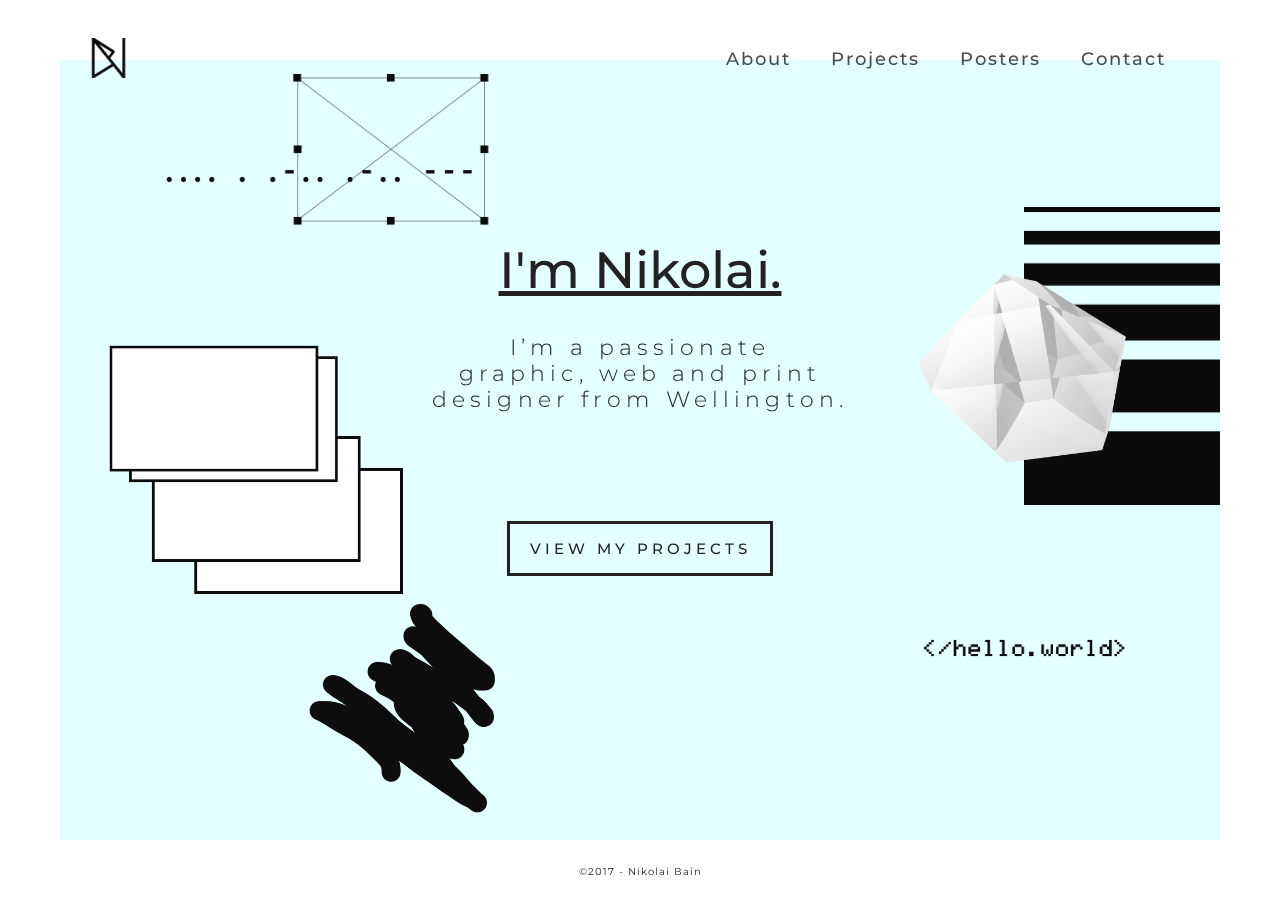
<file: index.html>
<!doctype html>
<html lang="en-US">

<!-- Head -->
    <head>
        <meta charset="UTF-8">
        <meta name="description" content="I'm Nikolai Bain and this is my portfolio website.">
        <meta name="keywords" content="Nikolai Bain, Nikolai, Bain, graphic design, Wellington, web, design, portfolio">
        <meta name="author" content="Nikolai Bain">
        <meta name="viewport" content="width=device-width, initial-scale=1.0">
        <title>Nikolai Bain Design</title>
        <link href="css/stylehome.css" rel="stylesheet" type="text/css">
        <link href="css/responsivehome.css" rel="stylesheet" type="text/css">
        <link href="https://fonts.googleapis.com/css?family=Montserrat:300,500" rel="stylesheet">
        <script src="js/menu.js"></script>
    </head>

<!-- Body Starts -->
<body>
	<div class="container">

<!-- Border -->
<div id="left"></div>
<div id="right"></div>
<div id="top"></div>
<div id="bottom"></div>

<!-- Navigation -->
    <header class="nav">
      <a href="index.html"><img src="images/logo.png" alt="logo"></a>
       <div href="#" class="hamburger">
        <div class="line"></div>
        <div class="line"></div>
        <div class="line"></div>
      </div>
        <ul class="menu">
           <li><a href="contact.html">Contact</a></li>
           <li><a href="posters.html">Posters</a></li>
            <li><a href="https://www.behance.net/nikolaibain">Projects</a></li>
            <li><a href="about.html">About</a></li>
        </ul>
    </header>

<!-- Main Section -->
    <section class="main" id="main">
    	<div class="homeimage1">
      		<img src="images/back1.png" width="45%" alt="square">
		</div>
     	<div class="homeimage2">
      		<img src="images/back2.png" width="110%" alt="square">
		</div>
     <div class="homeimage3">
      		<img src="images/back3.png" width="60%" alt="square">
		</div>
     <div class="homeimage4">
      		<img src="images/back4.png" width="50%" alt="square">
		</div>
     <div class="homeimage5">
      		<img src="images/back5.png" width="60%" alt="square">
		</div>
     <div class="homeimage6">
      		<img src="images/back6.png" width="55%" alt="square">
		</div>
     <div class="homeimage7">
      		<img src="images/back7.png" width="50%" alt="square">
		</div>
      <div class="text">
        <h1><u>I'm Nikolai.</u></h1>
        <h2>I’m a passionate <br> graphic, web and print <br> designer from Wellington.</h2>
        <a href="projects.html"> <div class="button">View my projects</div></a>
      </div>
    </section>

<!-- Footer Section -->
    <div class="footer">
        <p>&copy;2017 - Nikolai Bain</p>
    </div>

<!-- Main Container Ends -->
		</div>
	</body>
</html>
</file>
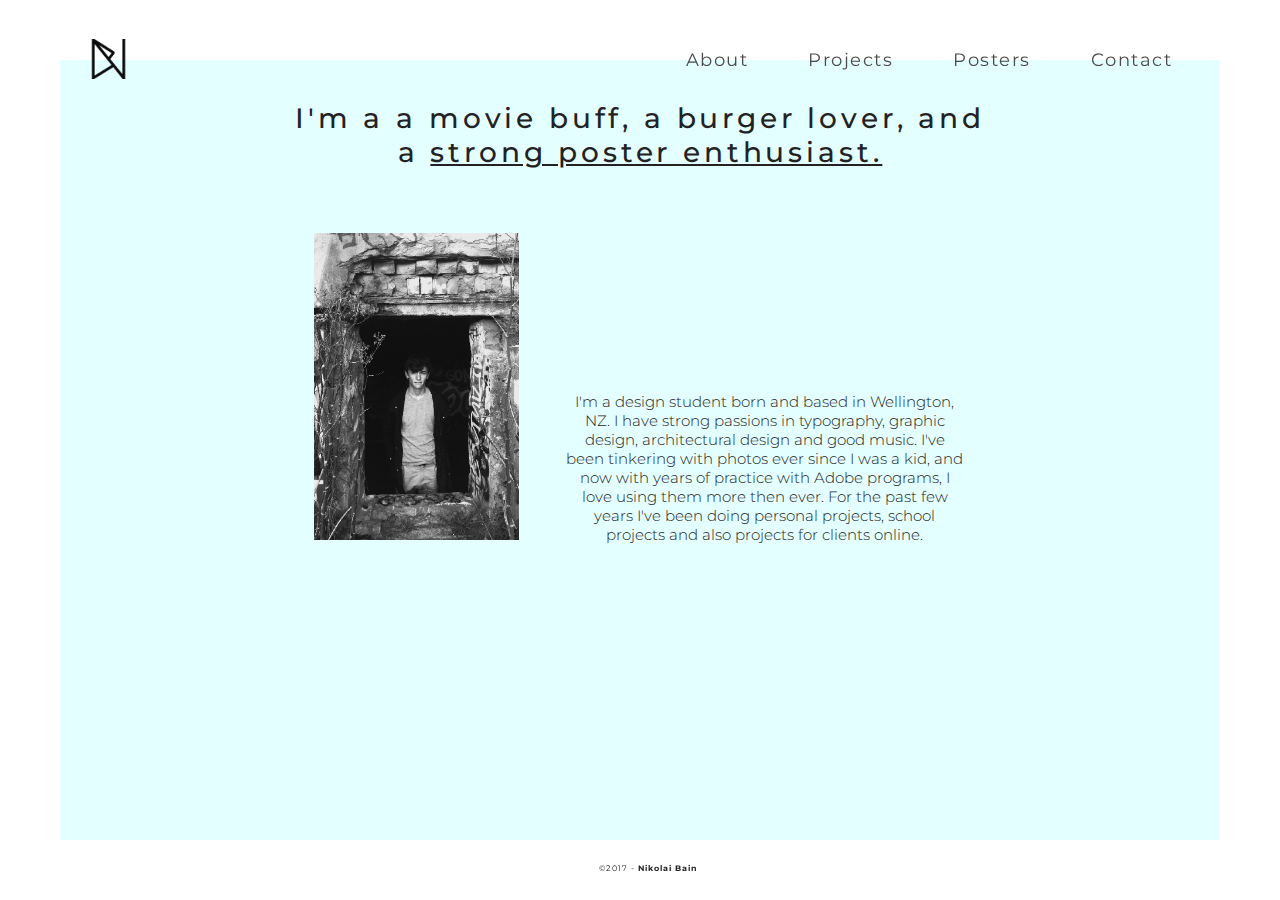
<file: about.html>
<!doctype html>
<html lang="en-US">

<!-- Head -->
    <head>
        <meta charset="UTF-8">
        <meta name="description" content="I'm Nikolai Bain and this is my portfolio website.">
        <meta name="keywords" content="Nikolai Bain, Nikolai, Bain, graphic design, Wellington, web, design, portfolio">
        <meta name="author" content="Nikolai Bain">
        <meta name="viewport" content="width=device-width, initial-scale=1.0">
        <title>Nikolai Bain Design</title>
        <link href="css/style.css" rel="stylesheet" type="text/css">
        <link href="css/responsive.css" rel="stylesheet" type="text/css">
        <link href="https://fonts.googleapis.com/css?family=Montserrat:300,500" rel="stylesheet">
    </head>

<!-- Body Starts -->
<body>
<div class="container">

<!-- Border -->
<div id="left"></div>
<div id="right"></div>
<div id="top"></div>
<div id="bottom"></div>

 <!-- Navigation -->
   <header class="header">
  <a href="index.html" class="logo"><img src="images/logo.png" width="auto" height="40px" alt="logo"></a>
  <input class="menu-btn" type="checkbox" id="menu-btn" />
  <label class="menu-icon" for="menu-btn"><span class="navicon"></span></label>
  <ul class="menu">
    <li><a href="about.html">About</a></li>
    <li><a href="https://www.behance.net/nikolaibain" target="_blank">Projects</a></li>
    <li><a href="posters.html">Posters</a></li>
    <li><a href="contact.html">Contact</a></li>
  </ul>
</header>
    
<!-- Main Section -->
<section class="main" id="main">
		<h2> I'm a a movie buff, a burger lover, and <br>a <u>strong poster enthusiast.</u></h2>
	<div class="section group">
		<div class="col span_2_of_2">
			<img src="images/me.jpg">
		</div>
		<div class="col span_1_of_2">
			<p>I'm a design student born and based in Wellington, NZ. I have strong passions in typography, graphic design, architectural design and good music. I've been tinkering with photos ever since I was a kid, and now with years of practice with Adobe programs, I love using them more then ever. For the past few years I've been doing personal projects, school projects and also projects for clients online. </p> 
		</div>
	</div>
</section>

<!-- Footer Section -->
    <div class="footer">
        &copy;2017 - <strong>Nikolai Bain</strong>
    </div>

<!-- Main Container Ends -->
		</div>
	</body>
</html>
</file>
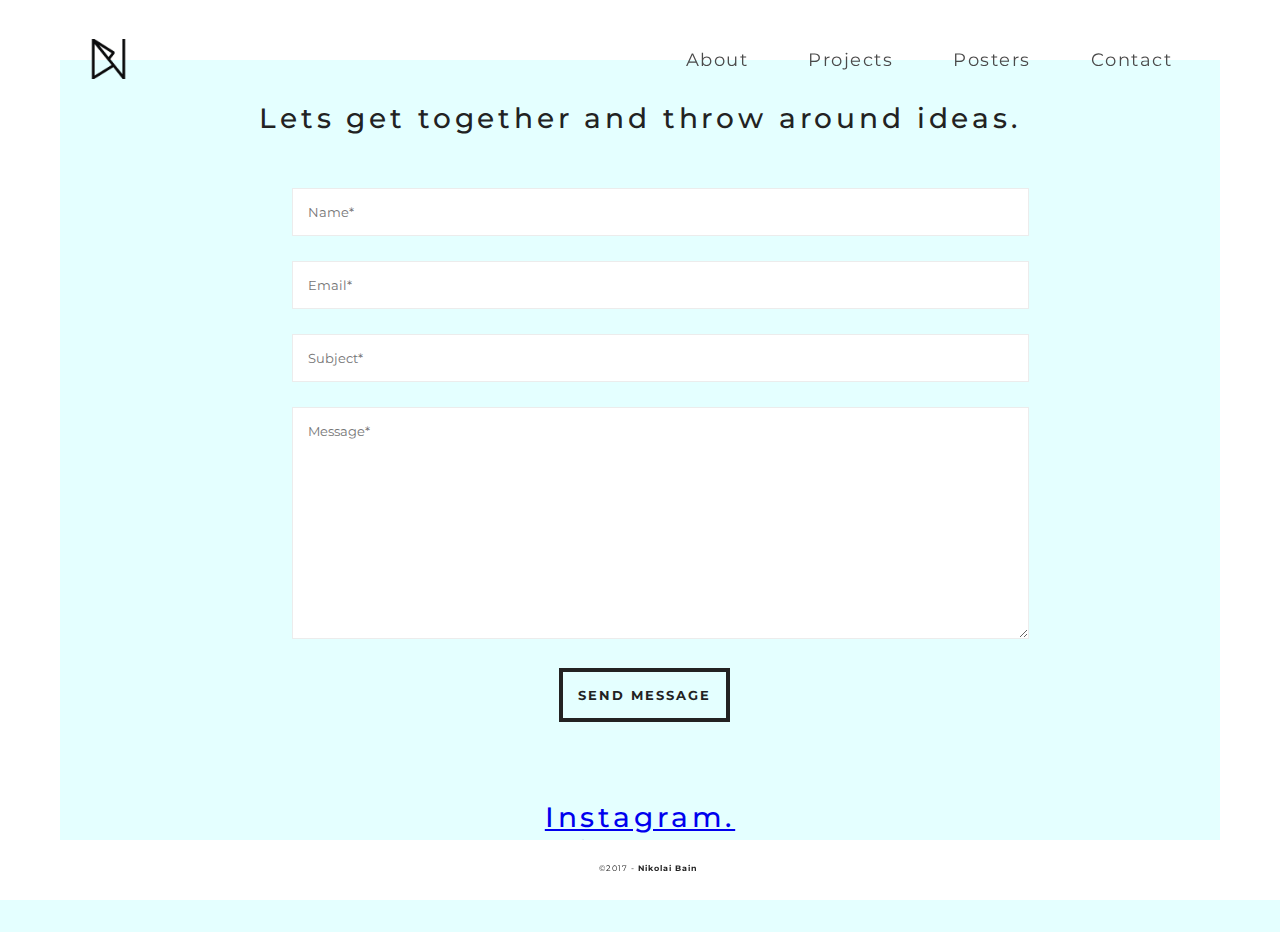
<file: contact.html>
<!doctype html>
<html lang="en-US">

<!-- Head -->
    <head>
        <meta charset="UTF-8">
        <meta name="description" content="I'm Nikolai Bain and this is my portfolio website.">
        <meta name="keywords" content="Nikolai Bain, Nikolai, Bain, graphic design, Wellington, web, design, portfolio">
        <meta name="author" content="Nikolai Bain">
        <meta name="viewport" content="width=device-width, initial-scale=1.0">
        <title>Nikolai Bain Design</title>
        <link href="css/style.css" rel="stylesheet" type="text/css">
        <link href="css/responsive.css" rel="stylesheet" type="text/css">
        <link href="https://fonts.googleapis.com/css?family=Montserrat:300,500" rel="stylesheet">
    </head>

<!-- Body Starts -->
<body>
	<div class="container">

<!-- Border -->
<div id="left"></div>
<div id="right"></div>
<div id="top"></div>
<div id="bottom"></div>

<!-- Navigation -->
 <!-- Navigation -->
   <header class="header">
  <a href="index.html" class="logo"><img src="images/logo.png" width="auto" height="40px" alt="logo"></a>
  <input class="menu-btn" type="checkbox" id="menu-btn" />
  <label class="menu-icon" for="menu-btn"><span class="navicon"></span></label>
  <ul class="menu">
    <li><a href="about.html">About</a></li>
    <li><a href="https://www.behance.net/nikolaibain" target="_blank">Projects</a></li>
    <li><a href="posters.html">Posters</a></li>
    <li><a href="contact.html">Contact</a></li>
  </ul>
</header>

<!-- Main Section -->
   
    <section class="main" id="main">
            <h2>Lets get together and throw around ideas.</h2>
       <section id="main-contact">
   <div class="cont">
                <!-- Form Area -->
                <div class="contact-form">
                    <!-- Form -->
                    <form id="contact-us" method="post" action="#">
                        <!-- Left Inputs -->
                        <div class="col-xs-6 wow animated slideInLeft" data-wow-delay=".5s">
                            <!-- Name -->
                            <input type="text" name="name" id="name" required="required" class="form" placeholder="Name*" />
                            <!-- Email -->
                            <input type="email" name="mail" id="mail" required="required" class="form" placeholder="Email*" />
                            <!-- Subject -->
                            <input type="text" name="subject" id="subject" required="required" class="form" placeholder="Subject*" />
                        </div><!-- End Left Inputs -->
                        <!-- Right Inputs -->
                        <div class="col-xs-6 wow animated slideInRight" data-wow-delay=".5s">
                            <!-- Message -->
                            <textarea name="message" id="message" class="form textarea"  placeholder="Message*"></textarea>
                        </div><!-- End Right Inputs -->
                        <!-- Bottom Submit -->
                        <div class="relative fullwidth col-xs-12">
                            <!-- Send Button -->
                            <button type="submit" id="submit" name="submit" class="form-btn semibold">Send Message</button> 
                        </div><!-- End Bottom Submit -->
                        <!-- Clear -->
                        <div class="clear"></div>
                    </form>

                    <!-- Your Mail Message -->
                    <div class="mail-message-area">
                        <!-- Message -->
                        <div class="alert gray-bg mail-message not-visible-message">
                            <strong>Thank You !</strong> Your email has been delivered.
                        </div>
                        
                    </div>

                </div><!-- End Contact Form Area -->
            </div>
 	</section>
   <h2><a href="https://www.instagram.com/nikolai_does_design/">Instagram.</a><br><a href="https://www.linkedin.com/in/nikolai-bain-45840a140/">LinkedIn.</a><br><a href="https://www.behance.net/nikolaibain">Behance.</a></h2> 
    </section>

<!-- Footer Section -->
    <div class="footer">
        &copy;2017 - <strong>Nikolai Bain</strong>
    </div>

<!-- Main Container Ends -->
		</div>
	</body>
</html>
</file>
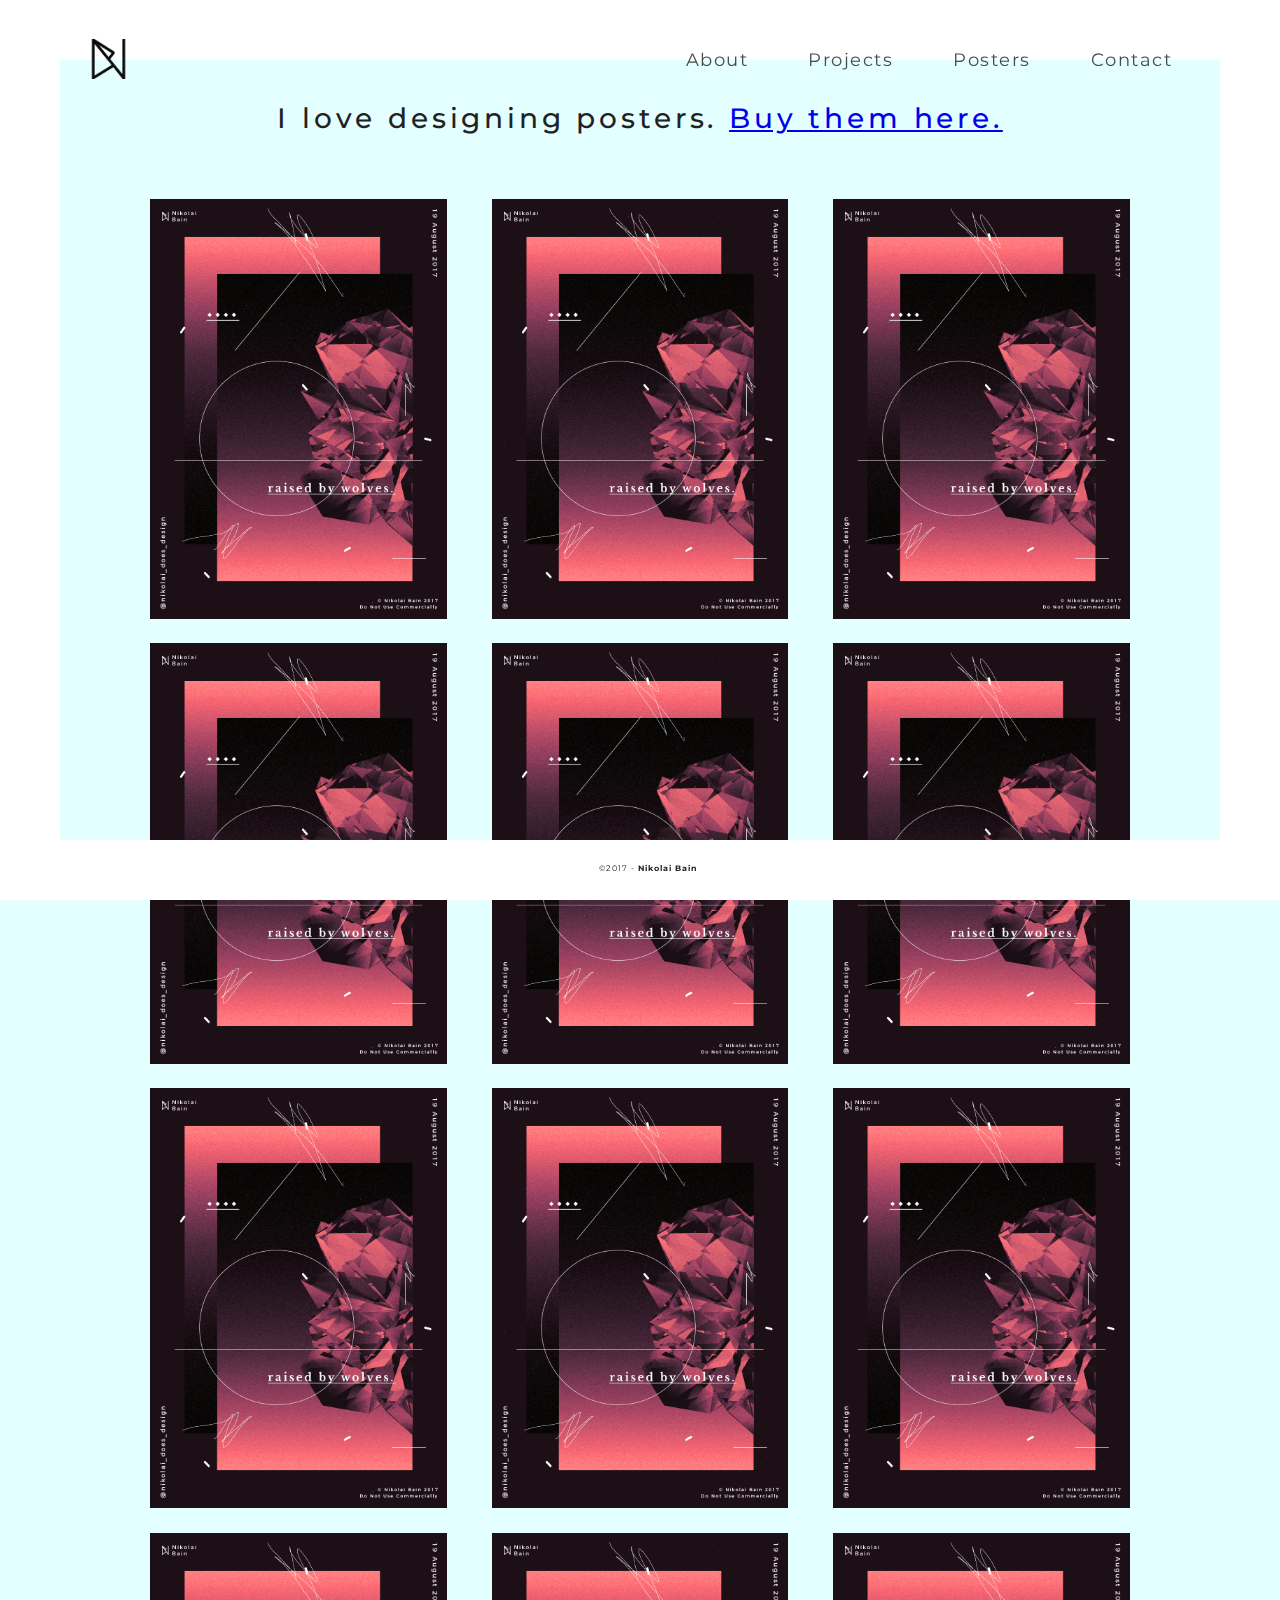
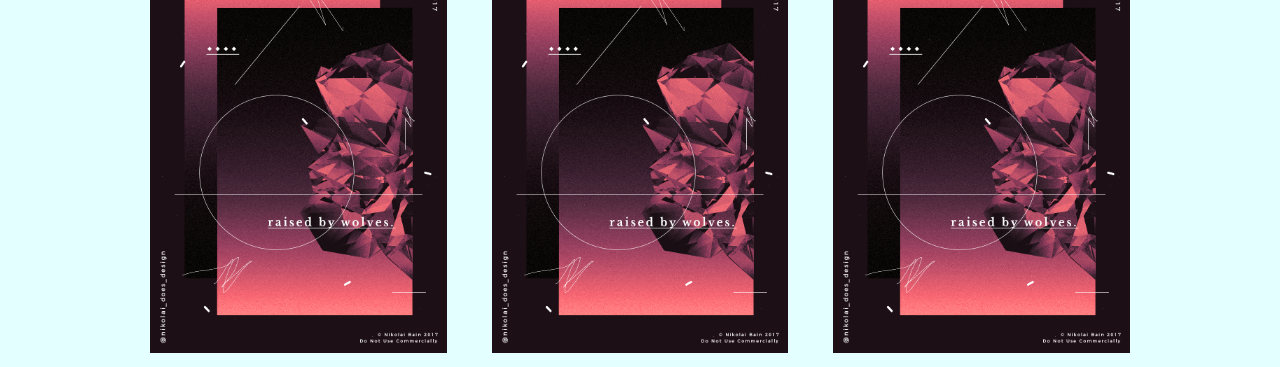
<file: posters.html>
<!doctype html>
<html lang="en-US">

<!-- Head -->
    <head>
        <meta charset="UTF-8">
        <meta name="description" content="I'm Nikolai Bain and this is my portfolio website.">
        <meta name="keywords" content="Nikolai Bain, Nikolai, Bain, graphic design, Wellington, web, design, portfolio">
        <meta name="author" content="Nikolai Bain">
        <meta name="viewport" content="width=device-width, initial-scale=1.0">
        <title>Nikolai Bain Design</title>
        <link href="css/style.css" rel="stylesheet" type="text/css">
        <link href="css/responsive.css" rel="stylesheet" type="text/css">
        <link href="https://fonts.googleapis.com/css?family=Montserrat:300,500" rel="stylesheet">
    </head>

<!-- Body Starts -->
<body>
	<div class="container">

<!-- Border -->
<div id="left"></div>
<div id="right"></div>
<div id="top"></div>
<div id="bottom"></div>

 <!-- Navigation -->
   <header class="header">
  <a href="index.html" class="logo"><img src="images/logo.png" width="auto" height="40px" alt="logo"></a>
  <input class="menu-btn" type="checkbox" id="menu-btn" />
  <label class="menu-icon" for="menu-btn"><span class="navicon"></span></label>
  <ul class="menu">
    <li><a href="about.html">About</a></li>
    <li><a href="https://www.behance.net/nikolaibain" target="_blank">Projects</a></li>
    <li><a href="posters.html">Posters</a></li>
    <li><a href="contact.html">Contact</a></li>
  </ul>
</header>

<!-- Main Section -->
    <section class="main" id="main2">
      <div class="text">
      <h2>I love designing posters. <a href="https://society6.com/nikolaibain/prints">Buy them here.</a></h2>
      </div>
		  <div class="section group">
			<div class="col span_1_of_3">
			<img src="images/aug19web.jpg">
			</div>
			<div class="col span_1_of_3">
			<img src="images/aug19web.jpg">
			</div>
			<div class="col span_1_of_3">
			<img src="images/aug19web.jpg">
			</div>
		</div>
		<div class="section group">
			<div class="col span_1_of_3">
				<img src="images/aug19web.jpg">
			</div>
			<div class="col span_1_of_3">
				<img src="images/aug19web.jpg">
			</div>
			<div class="col span_1_of_3">
				<img src="images/aug19web.jpg">
			</div>
		</div>
		<div class="section group">
			<div class="col span_1_of_3">
				<img src="images/aug19web.jpg">
			</div>
			<div class="col span_1_of_3">
				<img src="images/aug19web.jpg">
			</div>
			<div class="col span_1_of_3">
				<img src="images/aug19web.jpg">
			</div>
		</div>
		<div class="section group">
			<div class="col span_1_of_3">
				<img src="images/aug19web.jpg">
			</div>
			<div class="col span_1_of_3">
				<img src="images/aug19web.jpg">
			</div>
			<div class="col span_1_of_3">
				<img src="images/aug19web.jpg">
			</div>
		</div>
	</section>
	<div class="footer">
        &copy;2017 - <strong>Nikolai Bain</strong>
    </div>

<!-- Footer Section -->

<!-- Main Container Ends -->
		</div>
	</body>
</html>
</file>
<file: css/stylehome.css>
@charset "UTF-8";

/* Body */
body {
	font-family: Montserrat;
	text-align: center;
	color: #222222;
	background-color: #e4ffff;
	background-size: 100%;
}

/* Container */
.container {
	width: 100%;
}

/* Border */
#top, #bottom, #left, #right {
	z-index: 2;
	background: #ffffff;
	position: fixed;
	}
	#left, #right {
		top: 0; bottom: 0;
		width: 60px;
		}
		#left { left: 0; }
		#right { right: 0; }

	#top, #bottom {
		left: 0; right: 0;
		height: 60px;
		}
		#top { top: 0; }
		#bottom { bottom: 0; }

/* Navigation */
.nav {
    position: absolute;
	z-index: 3;
	width: 98%;
	margin-top: 30px;
}
.nav img {
	float: left;
	padding-left: 82px;
	width: 37px;
	height: 40px;
}
.nav ul {
	padding-right: 56px;
  	margin: 0;
}
.nav li {
   display: inline;
   float: right;
   padding-top: 10px;
}
.nav li a {
	margin: 0px 40px 0px 0px;
	text-decoration: none;
	font-size: 18px;
	letter-spacing: 2px;
}
a:link {
    color: #4A4A4A;
	font-weight: 500;
}
a:visited {
	color: #4A4A4A;
}
a:hover {
	font-weight: 500;
    color: #222222;
}
a:active {
}

/* Main Section */
.main {
	z-index: 1;
	height: 60vw;
	position:fixed !important;
	top:23%;
	right:0%;
	left:0%;
}
.logo {
	float: center;
}
.text {
	float: center;
}
h1 {
	font-weight: 500;
	font-size:4vw;
	line-height: 115%;
}
h2 {
	margin-top: 2.4vw;
	padding-bottom: 50px;
	font-weight: 300;
	font-size: 1.7vw;
	letter-spacing: 0.4vw;
}
.button {
	width: 250px;
	margin-right: auto;
	margin-top: 40px;
	margin-left: auto;
	padding-top: 15px;
	padding-bottom: 15px;
	padding-right: 5px;
	padding-left: 5px;
	text-align: center;
	vertical-align: middle;
	border-radius: 0px;
	text-transform: uppercase;
	font-size: 15px;
	letter-spacing: 4px;
	border: 3px solid #222222;
	color: #222222;
	transition: all 0.3s linear;
	position:absolute;
	right:0;
	left:0;
}
.button:hover {
	background-color: #222222;
	color: #e4ffff;
}
.homeimage1 {
	position: absolute;
	right: 50%;
	padding-top: 0vw;
	margin-top: -170px;
	margin-right: 0px;
}
.homeimage2 {
	position: absolute;
	left: 80%;
}
.homeimage3 {
	position: absolute;
	right: 60%;
	padding-top: 0vw;
	margin-top: 100px;
	margin-right: 0px;
}
.homeimage4 {
	position: absolute;
	left: 10%;
	margin-top: 350px;
}
.homeimage5 {
	position: absolute;
	left: 60%;
	padding-top: 0vw;
	margin-top: 0px;
}
.homeimage6 {
	position: absolute;
	left: 60%;
	margin-top: 400px;
}
.homeimage7 {
	position: absolute;
	right: 50%;
	padding-top: 0vw;
	margin-top: -80px;
	margin-right: 0px;
}

/* Footer Banner */
.footer {
	z-index: 3;
	position: absolute;
	text-align: center;
	line-height: 37px;
    width:100%;
	color: #222222;
	font-size: 10px;
	letter-spacing: 1px;
	bottom:0;
	left: 0;
}
</file>
<file: css/responsivehome.css>
@charset "UTF-8";
/* CSS Document */

/* Mobile */
@media screen and (max-width: 700px) and (min-width: 10px){
	
/* Border */
#top, #bottom, #left, #right {
	z-index: 2;
	background: #ffffff;
	}
	#left, #right {
		top: 0;
		bottom: 0;
		width: 20px;
		position: fixed;
	}
	#left { 
		left: 0; 
	}
	#right { 
		right: 0; 
	}
	#top {
		top: 0;
		height: 28px;
		margin-top: -8px;
		}
	#bottom {
		height: 20px;
	}
.nav {
	margin-top: -7px;
}
.nav img {
	padding-top: 8px;
	padding-left: 30px;
	width: auto;
	height: 30px;
}
.nav ul {
	padding-right: 55px;
	padding-left: 45px;
}
.nav li {
	background-color: #ffffff;
    float: center;
	width: 100%;
	padding-top: 20px;
	padding-bottom: 20px;
}
.nav li a {
	margin: 0px 0px 0px 0px;
	font-size: 30px;
}
.menu {
	display: none;
}
h1 {
	font-size:9vw;
	margin-top: 30px;
}
h2 {
	margin-top: 2.4vw;
	padding-bottom: 50px;
	font-size: 4vw;
}

 .hamburger {
    cursor: pointer;
	padding-top: 10px;
	padding-right: 35px;
    display: block;
	float: right;
  }
  .line {
    border-bottom: 3px solid #222222;
    width: 28px;
    margin-bottom: 7px;
  }
  .line:last-child {
    margin-bottom: 0;
  }
	
.button {
	width: 140px;
	margin-right: auto;
	margin-top: 40px;
	margin-left: auto;
	padding-top: 15px;
	padding-bottom: 15px;
	padding-right: 5px;
	padding-left: 5px;
	text-align: center;
	vertical-align: middle;
	border-radius: 0px;
	text-transform: uppercase;
	font-size: 13px;
	letter-spacing: 4px;
	border: 3px solid #222222;
	color: #222222;
	transition: all 0.3s linear;
	position:absolute;
	right:0;
	left:0;
}
	
.footer {
	font-size: 6px;
	line-height: 6px;
}
	
}

/* Small Tablets */
@media (min-width: 701px) and (max-width: 869px) {
	
/* Border */
#top, #bottom, #left, #right {
	z-index: 2;
	background: #ffffff;
	}
	#left, #right {
		top: 0;
		bottom: 0;
		width: 40px;
		position: fixed;
	}
	#left { 
		left: 0; 
	}
	#right { 
		right: 0; 
	}
	#top {
		height: 42px;
		margin-top: -8px;
		}
	#bottom {
		height: 37px;
		}

.nav {
	margin-top: 4px;
}
.nav img {
	padding-top: 2px;
	padding-left: 60px;
	width: 36px;
	height: 38px;
}
.nav ul {
	padding-right: 37px;
}
	.nav li a {
	font-size: 16px;
}
h1 {
	font-size:6.7vw;
}
h2 {
	margin-top: 2.4vw;
	padding-bottom: 50px;
	font-size: 3.2vw;
}
.footer {
	font-size: 9px;
	line-height: 20px;
}
	
}
	
/* Small Desktops */
@media (min-width: 870px) and (max-width: 1200px) {
	
/* Border */
#top, #bottom, #left, #right {
	z-index: 2;
	background: #ffffff;
	}
	#left, #right {
		top: 0;
		bottom: 0;
		width: 50px;
		position: fixed;
	}
	#left { 
		left: 0; 
	}
	#right { 
		right: 0; 
	}
	#top {
		top: 0;
		height: 50px;
		margin-top: -8px;
		}

.nav {
	margin-top: 14px;
}
.nav img {
	padding-left: 70px;
}
.nav ul {
	padding-right: 45px;
}
	
h1 {
	font-size:4.8vw;
}
h2 {
	margin-top: 2.4vw;
	padding-bottom: 50px;
	font-size: 2.3vw;
}
	
.footer {
	line-height: 29px;
}
	
}
</file>
<file: css/style.css>
@charset "UTF-8";

/* Body */
body {
	font-family: Montserrat;
	text-align: center;
	color: #222222;
	background-color: #e4ffff;
	background-size: 100%;
	overflow-x: hidden
}


/* Container */
.container {
	width: 100%;
}

/* Border */
#top, #bottom, #left, #right {
	background: white;
	position: fixed;
	z-index: 100;
	}
	#left, #right {
		top: 0; bottom: 0;
		width: 60px;
		}
		#left { left: 0; }
		#right { right: 0; }
		
	#top, #bottom {
		left: 0; right: 0;
		height: 60px;
		}
		#top { top: 0; }
		#bottom { bottom: 0; }


/* Navigation */

/* header */

.header {
  position: fixed;
  width: 100%;
  z-index: 1000;
	background: white;
}

.header ul {
  padding-right: 86px;
  	margin-top: 21px;
  list-style: none;
  overflow: hidden;
}

.header li a {
  display: block;
  text-decoration: none;
  margin: 0;
	color: #4A4A4A;
	font-size: 18px;
	letter-spacing: 1.5px;
}


.header li a:hover {
    color: #222222;
}

.header .logo {
  display: block;
  float: left;
	margin-top: 31px;
  padding-left: 82px;
	width: 37px;
	height: 40px;
}

/* menu */

.header .menu {
  clear: both;
  max-height: 0;
  transition: max-height .2s ease-out;
}

/* menu icon */

.header .menu-icon {
  cursor: pointer;
  display: inline-block;
  float: right;
  padding: 28px 20px;
  position: relative;
  user-select: none;
}

.header .menu-icon .navicon {
  background: #333;
  display: block;
  height: 2px;
  position: relative;
  transition: background .2s ease-out;
  width: 18px;
}

.header .menu-icon .navicon:before,
.header .menu-icon .navicon:after {
  background: #333;
  content: '';
  display: block;
  height: 100%;
  position: absolute;
  transition: all .2s ease-out;
  width: 100%;
}

.header .menu-icon .navicon:before {
  top: 5px;
}

.header .menu-icon .navicon:after {
  top: -5px;
}

/* menu btn */

.header .menu-btn {
  display: none;
}

.header .menu-btn:checked ~ .menu {
  max-height: 240px;
}

.header .menu-btn:checked ~ .menu-icon .navicon {
  background: transparent;
}

.header .menu-btn:checked ~ .menu-icon .navicon:before {
  transform: rotate(-45deg);
}

.header .menu-btn:checked ~ .menu-icon .navicon:after {
  transform: rotate(45deg);
}

.header .menu-btn:checked ~ .menu-icon:not(.steps) .navicon:before,
.header .menu-btn:checked ~ .menu-icon:not(.steps) .navicon:after {
  top: 0;
}





/* Main Section */
.main {
	height: 400px;
	display:inline-block;
	width: 80vw;
	margin-top: 70px;
}
.flexbox {
	display:inline-block;
	width: 50%;
	margin-top: 100px;
}
h1 {
	font-weight: 500;
	font-size:4vw;
	line-height: 115%;
	margin-bottom: 50px;
}
h2 {
	padding-bottom: 30px;
	padding-right: 50px;
	padding-left: 50px;
	font-weight: 500;
	font-size: 28px;
	letter-spacing: 0.3vw;
}
p {
	font-weight: 300;
	font-size: 15px;
}
.button {
	width: 300px;
	margin-right: auto;
	margin-top: 1vw;
	margin-left: auto;
	padding-top: 15px;
	padding-right: 7px;
	padding-bottom: 15px;
	padding-left: 7px;
	text-align: center;
	vertical-align: middle;
	border-radius: 0px;
	text-transform: uppercase;
	font-size: 15px;
	letter-spacing: 0.4vw;
	border: 3px solid #222222;
	color: #222222;
	transition: all 0.3s linear;
	position:fixed !important;
	position:absolute;
	right:0;
	top:70%;
	left:0;
}
.button:hover {
	background-color: #222222;
	color: #e4ffff;
}
/*  SECTIONS  */
.section {
	clear: both;
	padding: 0px;
	margin: 0px;
}

/*  COLUMN SETUP  */
.col {
	display: inline-block;
	margin: 1% 2% 1% 2%;
}

/*  GROUPING  */
.group:before,
.group:after { content:""; display:table; }
.group:after { clear:both;}
.group { zoom:1; /* For IE 6/7 */ }
/*  GRID OF THREE  */
.span_1_of_3 { 
	width: 29%; 
}
/*  GRID OF TWO  */
.span_2_of_2 {
	width: 20%;
}

.span_1_of_2 {
	width: 39.2%;
}

#main-contact {
	background-color: #e4ffff;
	min-height: 560px;
	padding-left: 16%;
	padding-right: 10%;
	display: flex;
}
img {
    max-width: 100%;
    max-height: 100%;
}
.full {
	display: flex;
}
.cont {
	flex: 1;
  	padding-bottom: 1.5em;
  	padding-right: 7em;
	padding-left: 2.5em;
}

/* Contact Form Section */
.mail-message{
    background: #ffffff !important;
    -webkit-transition: all 0.7s;
    -moz-transition: all 0.7s;
    transition: all 0.7s;
    margin:0 auto;
    border-radius: 0;
}
  .not-visible-message{
    height:0px;
    opacity: 0;
  }
  .visible-message{
    height:auto;
    opacity: 1;
    margin:25px auto 0;
  }
  .form{
    width: 100%;
    padding: 15px;
    background:#ffffff;
    border:1px solid rgba(0, 0, 0, 0.075);
    margin-bottom:25px;
    color:#727272 !important;
	font-family: Montserrat;
    font-size:13px;
  }
  .form:hover{
    border:1px solid #222222;
  }
  .form:focus{
    border:1px solid #222222;
  }
  .textarea{
    height: 200px;
    max-height: 200px;
    max-width: 100%;
  }
  .form-btn{
	align: center;
    padding:15px;
    color:#222222;
    background: #e4ffff;
	font-family: Montserrat;
	text-transform: uppercase;
	font-weight: bold;
	letter-spacing: 2px;
	border: 4px solid #222222;
    -webkit-transition: all 0.3s;
    -moz-transition: all 0.3s;
    transition: all 0.3s;
	margin-bottom: 30px;
  }
  .form-btn:hover{
    background:#222222;
    color: #e4ffff;
  }

/* Footer Banner */
.footer {
	z-index: 1000;
	position: fixed;
	bottom: 0;
	padding-bottom: 20px;
	text-align: center;
    width:100%;
	color: #222222;
	font-size: 8px;
	letter-spacing: 1px;
}
</file>
<file: css/responsive.css>
@charset "UTF-8";
/* CSS Document */

/* Mobile */
@media screen and (max-width: 700px) and (min-width: 10px){
	
/* Border */
#top, #bottom, #left, #right {
	z-index: 2;
	background: #ffffff;
	}
	#left, #right {
		top: 0;
		bottom: 0;
		width: 20px;
		position: fixed;
	}
	#left { 
		left: 0; 
	}
	#right { 
		right: 0; 
	}
	#top {
		top: 0;
		height: 20px;
		margin-top: -8px;
		}
.main2 {
	width: 80vw;
	margin-top: 40px;
	}

h1 {
	font-size:9vw;
	margin-top: 30px;
}
h2 {
	padding-bottom: 40px;
	font-size: 6vw;
}

  .hamburger {
    cursor: pointer;
	padding-top: 10px;
	padding-right: 35px;
    display: block;
	float: right;
  }
  .line {
    border-bottom: 3px solid #222222;
    width: 28px;
    margin-bottom: 7px;
  }
  .line:last-child {
    margin-bottom: 0;
  }
	.col {  margin: 1% 0% 1% 0%; }
	.span_3_of_3, .span_2_of_3, .span_1_of_3 { width: 86%; }
}
.cont {
	flex: 1;
  	padding-bottom: 1.5em;
  	padding-right: 3.3em;
	padding-left: 0em;
}
	
.button {
	width: 140px;
	margin-right: auto;
	margin-top: 40px;
	margin-left: auto;
	padding-top: 15px;
	padding-bottom: 15px;
	padding-right: 5px;
	padding-left: 5px;
	text-align: center;
	vertical-align: middle;
	border-radius: 0px;
	text-transform: uppercase;
	font-size: 13px;
	letter-spacing: 4px;
	border: 3px solid #222222;
	color: #222222;
	transition: all 0.3s linear;
	position:absolute;
	right:0;
	left:0;
}
	
.footer {
	height: 20px;
	font-size: 8px;
	line-height: 17px;
}
	

/* Small Tablets */
@media (min-width: 701px) and (max-width: 869px) {
	
/* Border */
#top, #bottom, #left, #right {
	z-index: 2;
	background: #ffffff;
	}
	#left, #right {
		top: 0;
		bottom: 0;
		width: 40px;
		position: fixed;
	}
	#left { 
		left: 0; 
	}
	#right { 
		right: 0; 
	}
	#top {
		top: 0;
		height: 40px;
		margin-top: -8px;
		}

h1 {
	font-size:6.7vw;
}
h2 {
	padding-bottom: 50px;
	font-size: 3.2vw;
}
	.span_1_of_3 { width: 40%; }
.footer {
	font-size: 9px;
	line-height: 20px;
}
	
}
	
/* Small Desktops */
@media (min-width: 870px) and (max-width: 1200px) {
	
/* Border */
#top, #bottom, #left, #right {
	z-index: 2;
	background: #ffffff;
	}
	#left, #right {
		top: 0;
		bottom: 0;
		width: 50px;
		position: fixed;
	}
	#left { 
		left: 0; 
	}
	#right { 
		right: 0; 
	}
	#top {
		top: 0;
		height: 50px;
		margin-top: -8px;
		}
	
h1 {
	font-size:4.8vw;
}
h2 {
	padding-bottom: 50px;
	font-size: 2.3vw;
}
	
.footer {
	line-height: 29px;
}
	
}


/* 48em = 768px */

@media (min-width: 48em) {
	
	.header {
		background: transparent;
	}
  .header li {
    float: left;

  }
  .header li a {
    padding: 20px 30px;
  }
  .header .menu {
    clear: none;
    float: right;
    max-height: none;
  }
  .header .menu-icon {
    display: none;
  }
}
</file>
